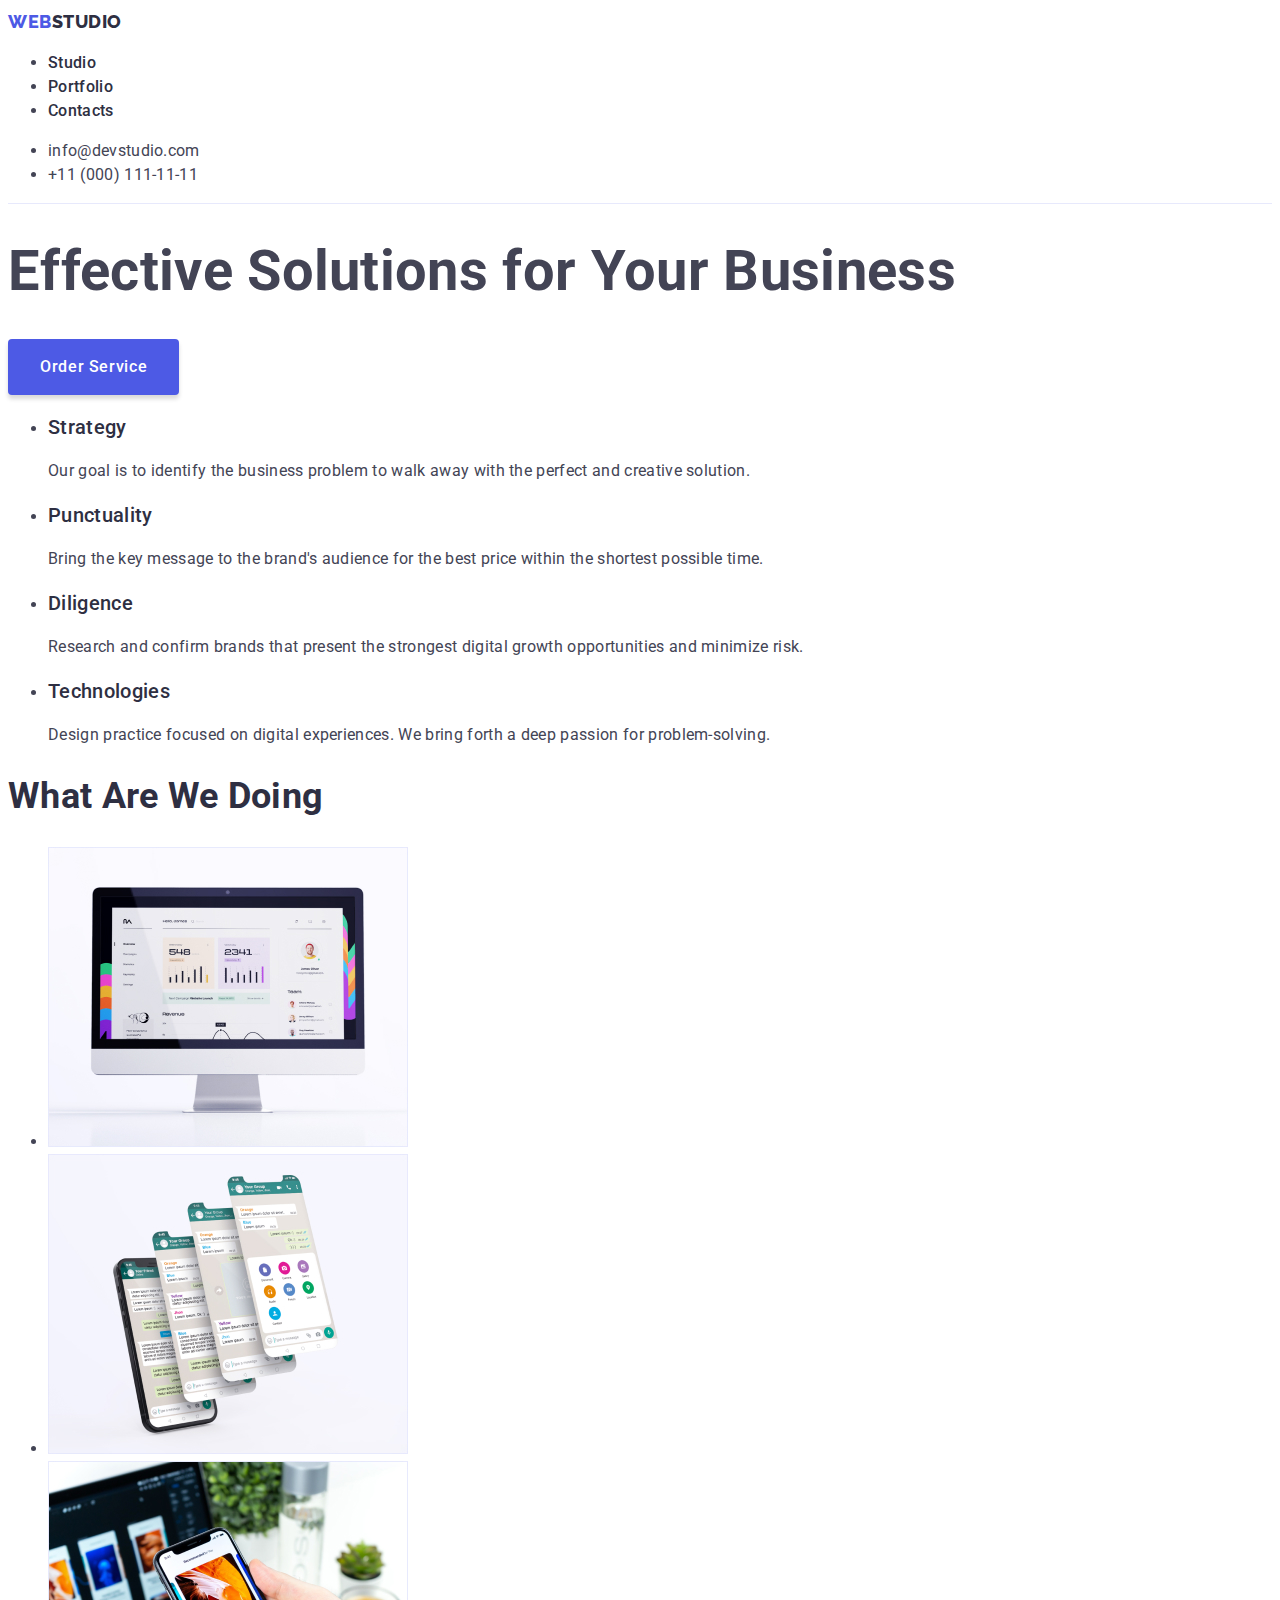
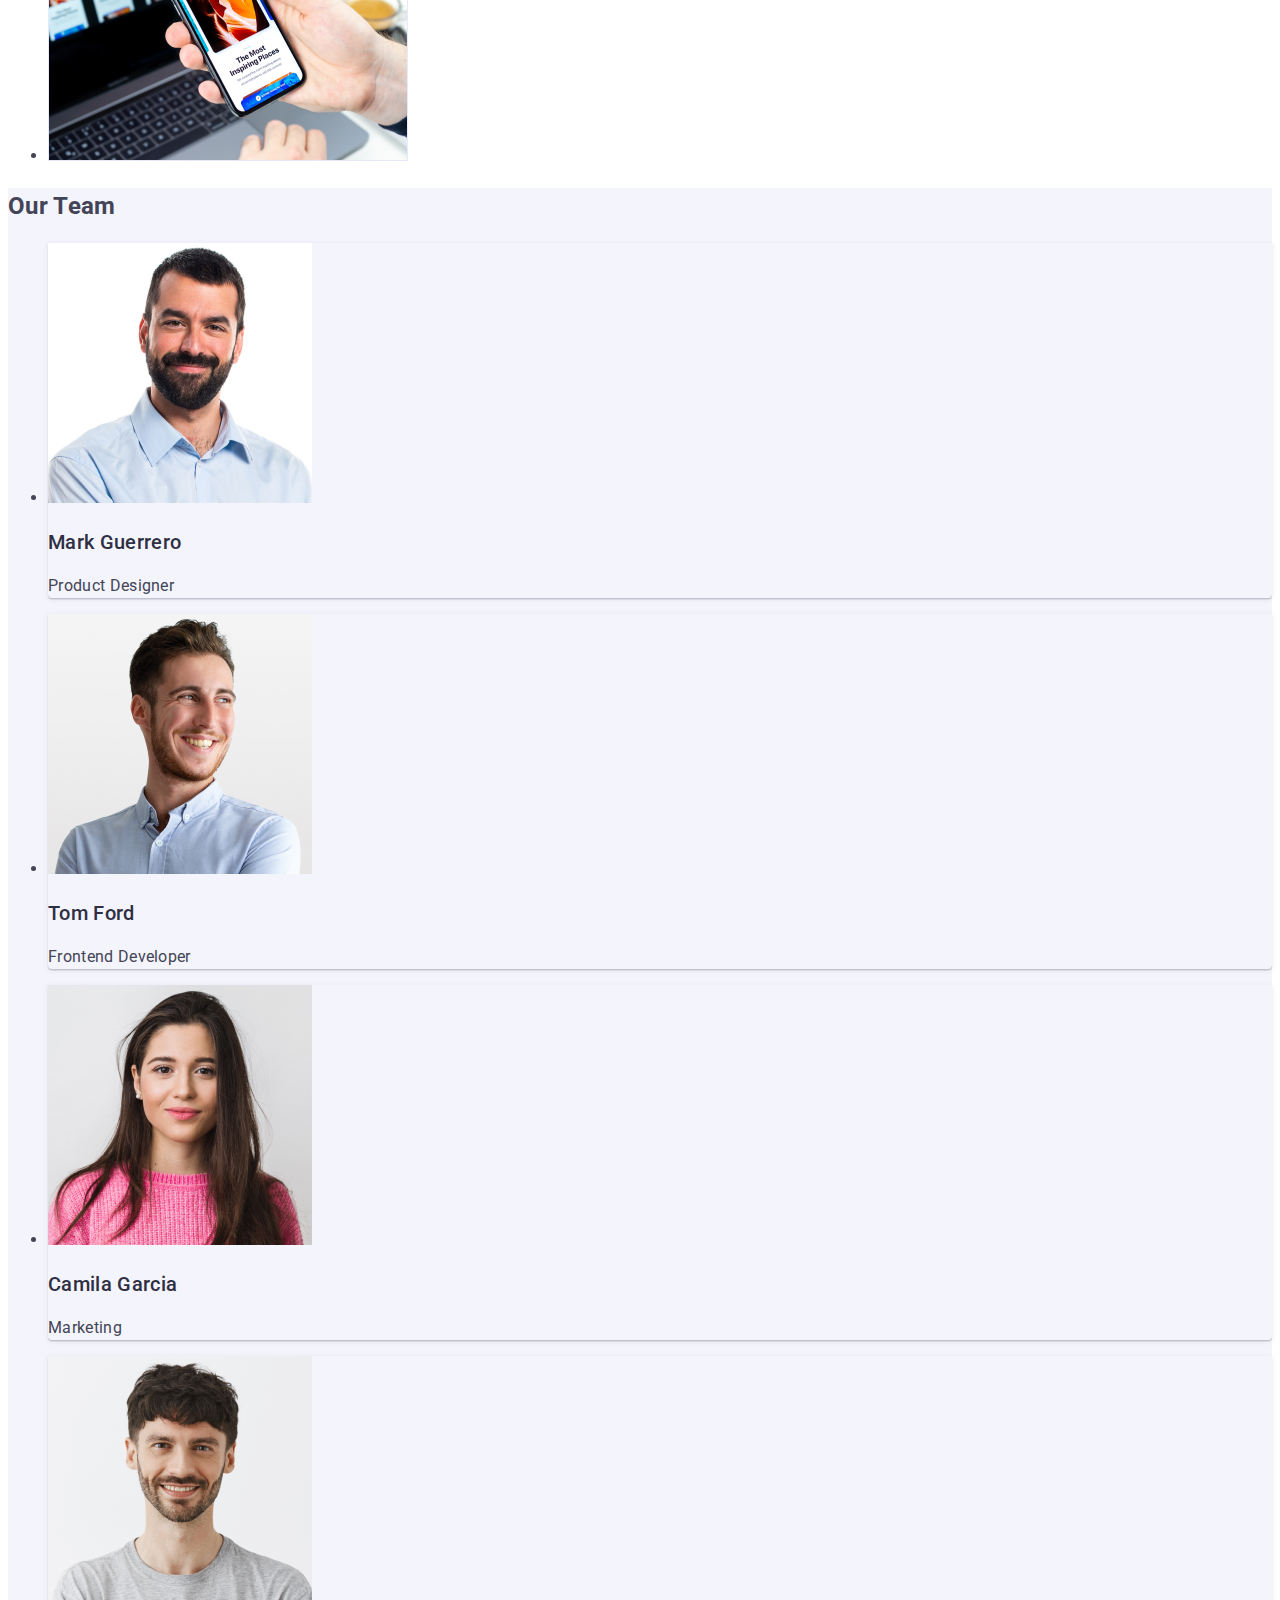
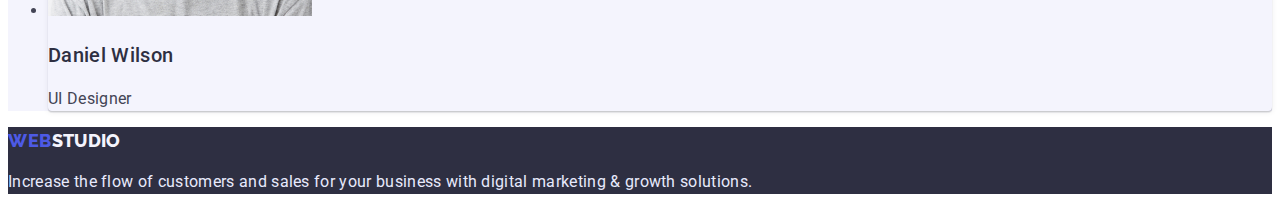
<file: index.html>
<!DOCTYPE html>
<html lang="en">
  <head>
    <title>WebStudio</title>
    <meta charset="UTF-8" />
    <meta http-equiv="X-UA-Compatible" content="IE=edge" />
    <meta name="viewport" content="width=device-width, initial-scale=1.0" />
    <link rel="preconnect" href="https://fonts.googleapis.com">
    <link rel="preconnect" href="https://fonts.gstatic.com" crossorigin>
    <link href="https://fonts.googleapis.com/css2?family=Montserrat:wght@200;300;400;500;600&family=Roboto:wght@100;300;400;500;700&display=swap" rel="stylesheet">
    <link rel="preconnect" href="https://fonts.googleapis.com">
    <link rel="preconnect" href="https://fonts.gstatic.com" crossorigin>
    <link href="https://fonts.googleapis.com/css2?family=Montserrat:wght@200;300;400;500;600&family=Raleway:wght@200;300;400;500;600;700;800&family=Roboto:wght@100;300;400;500;700&display=swap" rel="stylesheet">
    <!-- <link rel="stylesheet" href="./css/reset.css"> -->
    <link rel="stylesheet" href="./css/styles.css">
  </head>
  <body>
    <header class="header">
      <nav>
        <a href="./index.html" class="logo"><span class="web">web</span><span class="studio">studio</span></a>

        <ul class="site_nav">
          <li><a href="">Studio</a></li>
          <li><a href="" class="portfolio">Portfolio</a></li>
          <li><a href="">Contacts</a></li>
        </ul>
      </nav>
      <address>
        <ul class="contact_info">
          <li class="email"><a href="mailto:info@devstudio.com">info@devstudio.com</a></li>
          <li class="phone_number"><a href="tel:+110001111111">+11 (000) 111-11-11</a></li>
        </ul>
      </address>
    </header>
    
    <main>
      <!-- Section Hero -->
      <section>
        <h1 class="hero_h1">Effective Solutions for Your Business</h1>
        <button type="button" class="order_button"><span class="order_text">Order Service</span></button>
      </section>
      <!-------------->

      <!-- Section1 -->
      <section>
        <ul>
          <li class="feature">
            <h3>Strategy</h3>
            <p>
              Our goal is to identify the business problem to walk away with the
              perfect and creative solution.
            </p>
          </li>
          <li class="feature">
            <h3>Punctuality</h3>
            <p>
              Bring the key message to the brand's audience for the best price
              within the shortest possible time.
            </p>
          </li>
          <li class="feature">
            <h3>Diligence</h3>
            <p>
              Research and confirm brands that present the strongest digital
              growth opportunities and minimize risk.
            </p>
          </li>
          <li class="feature">
            <h3>Technologies</h3>
            <p>
              Design practice focused on digital experiences. We bring forth a
              deep passion for problem-solving.
            </p>
          </li>
        </ul>
      </section>
      <!-------------->

      <!-- Section2 -->
      <section class="examples_section">
        <h2>What are we doing</h2>
        <ul>
          <li><img src="./images/img_1.jpg" alt="img_1" width="360"></li>
          <li><img src="./images/img_2.jpg" alt="img_2" width="360"></li>
          <li><img src="./images/img_3.jpg" alt="img_3" width="360"></li>
        </ul>
      </section>
      <!-------------->

      <!-- Section3 -->
      <section class="team_section">
        <h2>Our Team</h2>
        <ul class="team_section_ul">
          <li class="item">
            <img src="./images/team_card_1.jpg" alt="Mark_Guerrero" width="264">
            <h3>Mark Guerrero</h3>
            <p>Product Designer</p>
          </li>
          <li class="item">
            <img src="./images/team_card_2.jpg" alt="Tom_Ford" width="264">
            <h3>Tom Ford</h3>
            <p>Frontend Developer</p>
          </li>
          <li class="item">
            <img src="./images/team_card_3.jpg" alt="Camila_Garcia" width="264">
            <h3>Camila Garcia</h3>
            <p>Marketing</p>
          </li>
          <li class="item">
            <img src="./images/team_card_4.jpg" alt="Daniel_Wilson" width="264">
            <h3>Daniel Wilson</h3>
            <p>UI Designer</p>
          </li>
        </ul>
      </section>
      <!-------------->
    </main>

    <footer class="footer">
      <!-- Footer -->
      <a class="logo" href="./index.html"><span class="web">web</span><span class="studio_white">studio</span></a>
      <p>
        Increase the flow of customers and sales for your business with digital
        marketing & growth solutions.
      </p>
    </footer>

  </body>
</html>
</file>
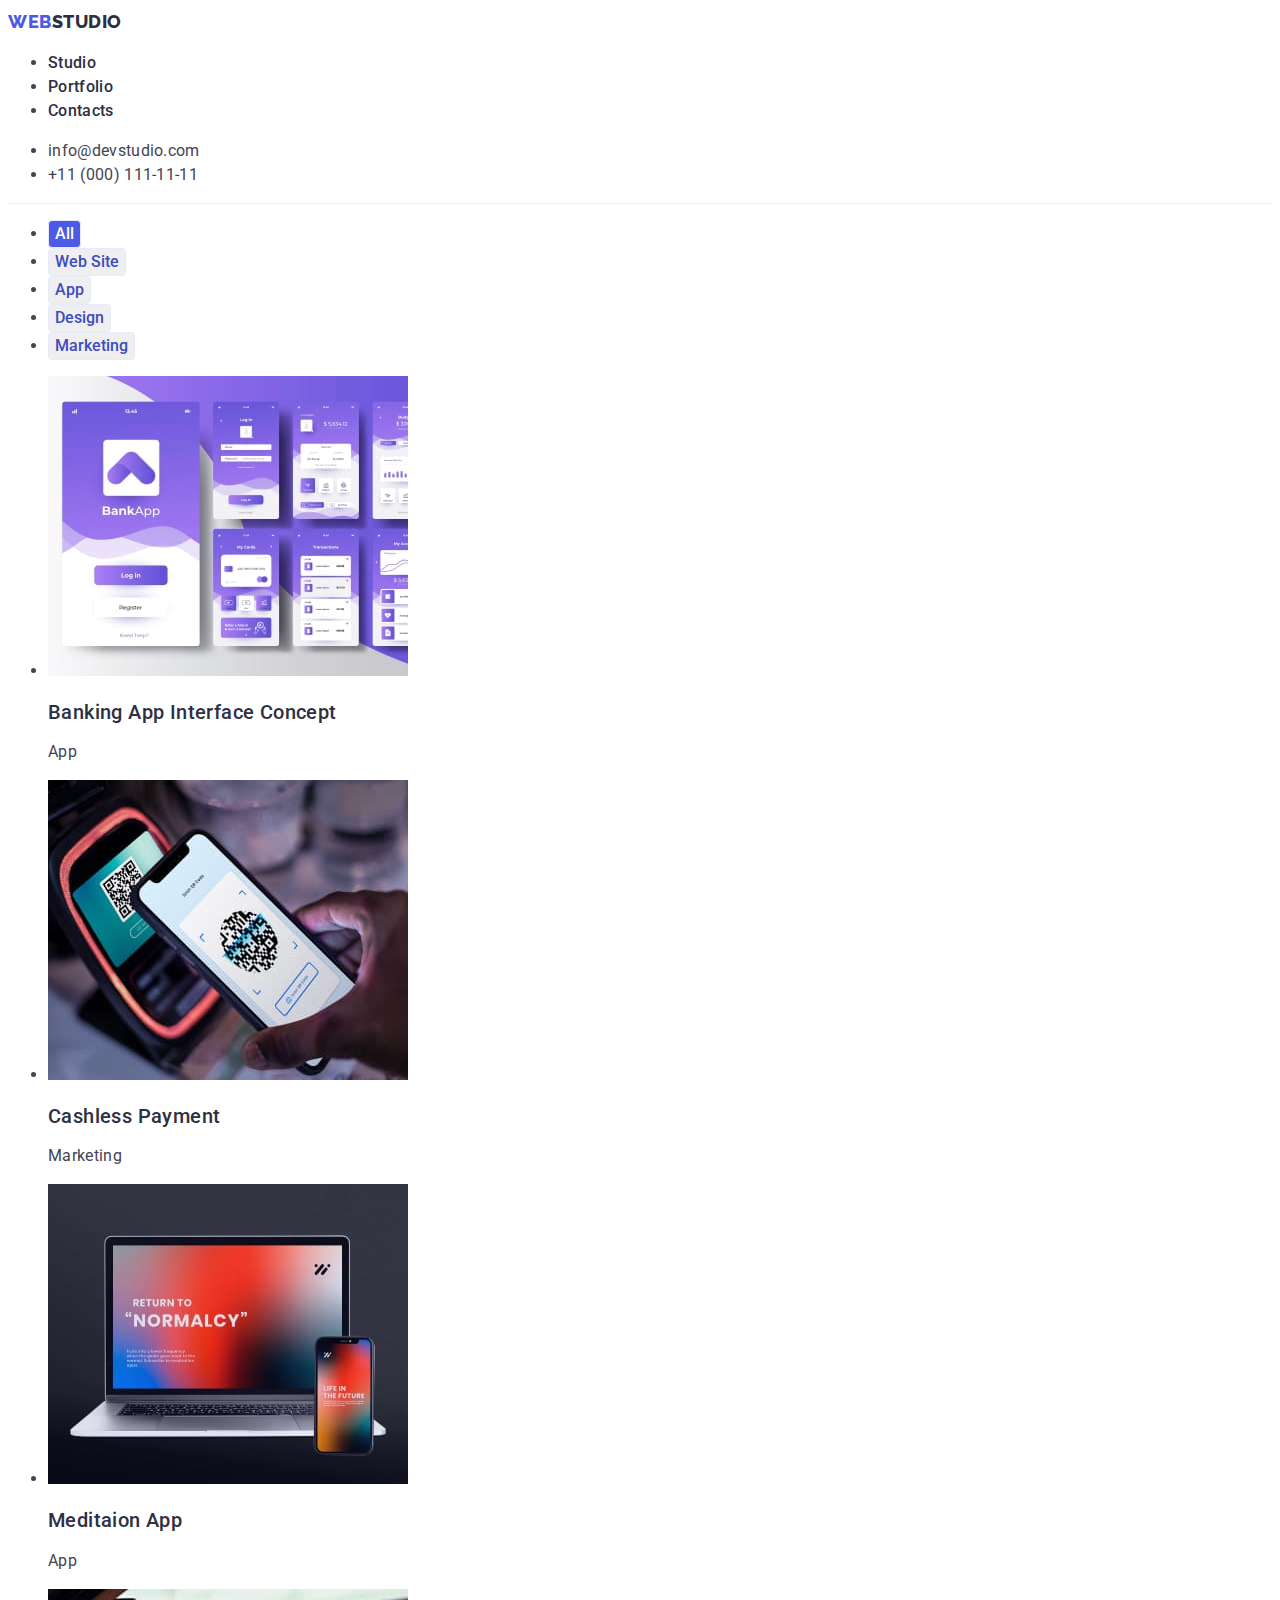
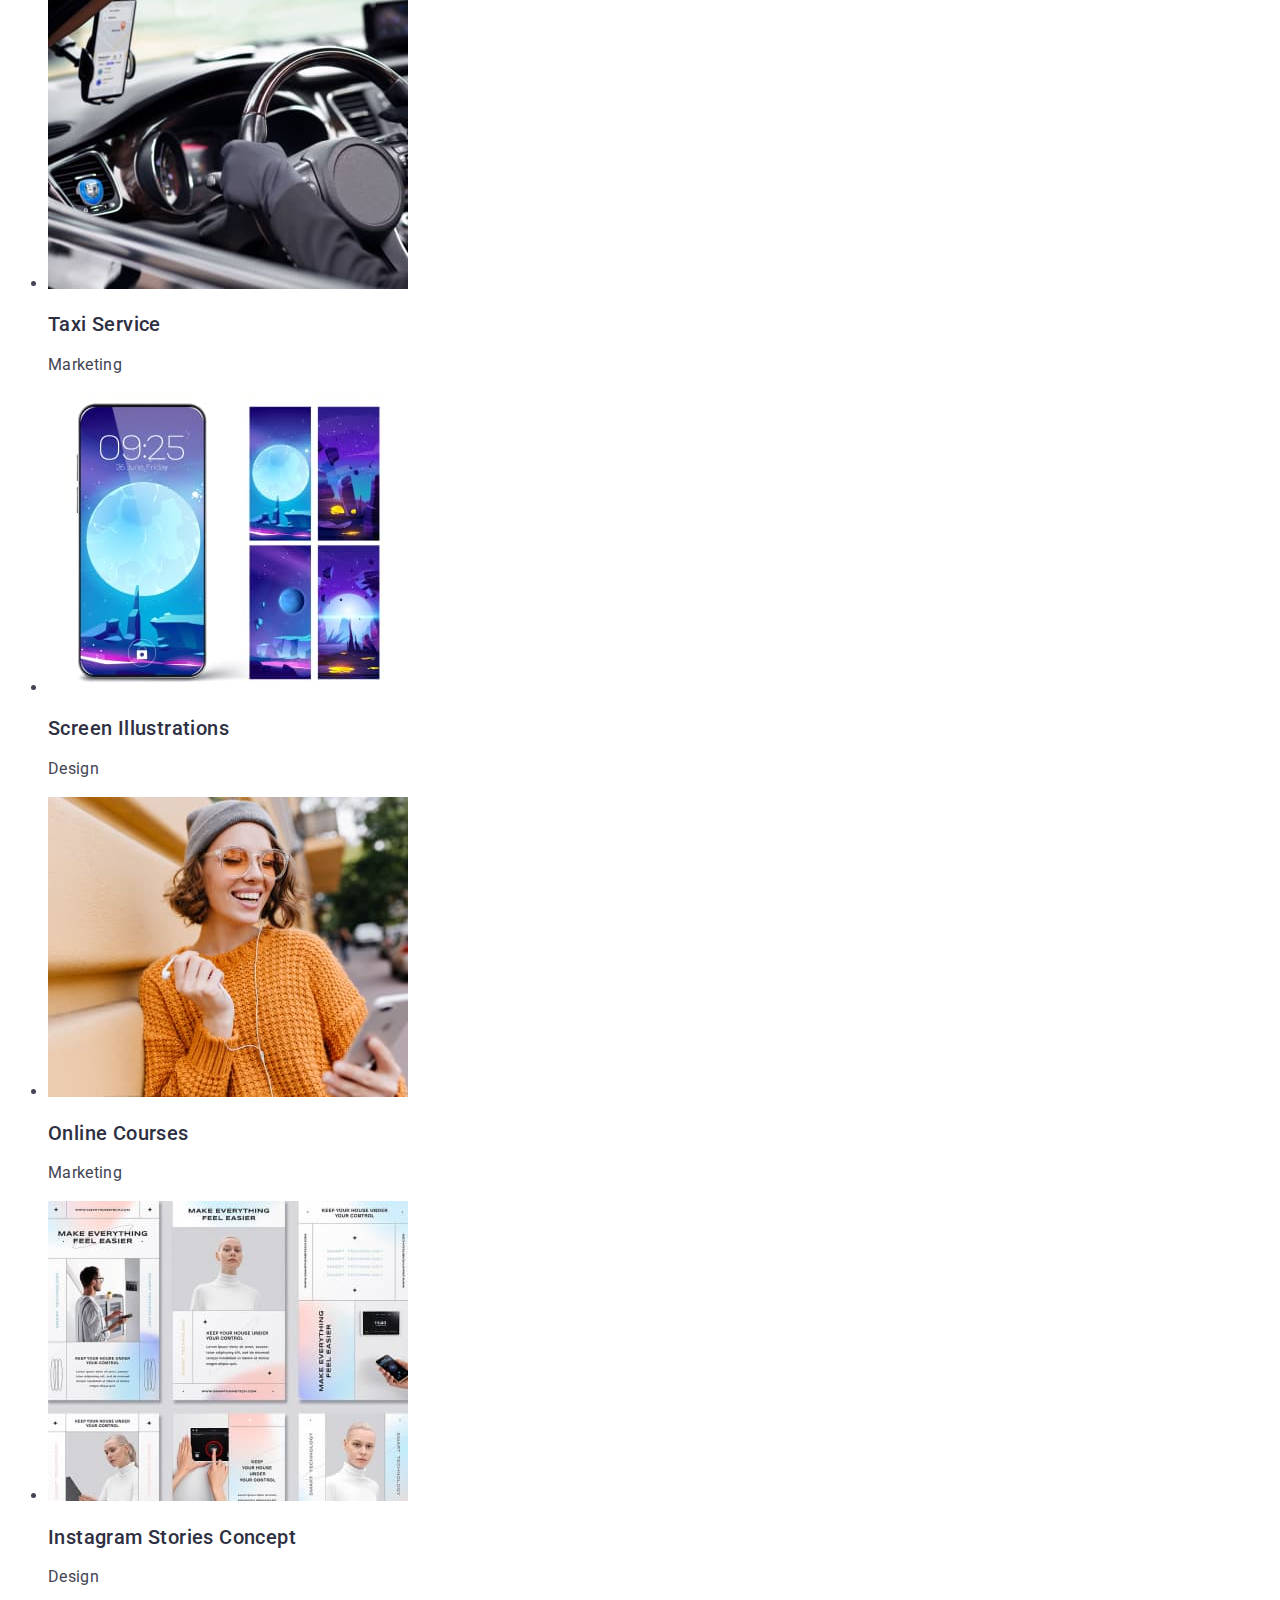
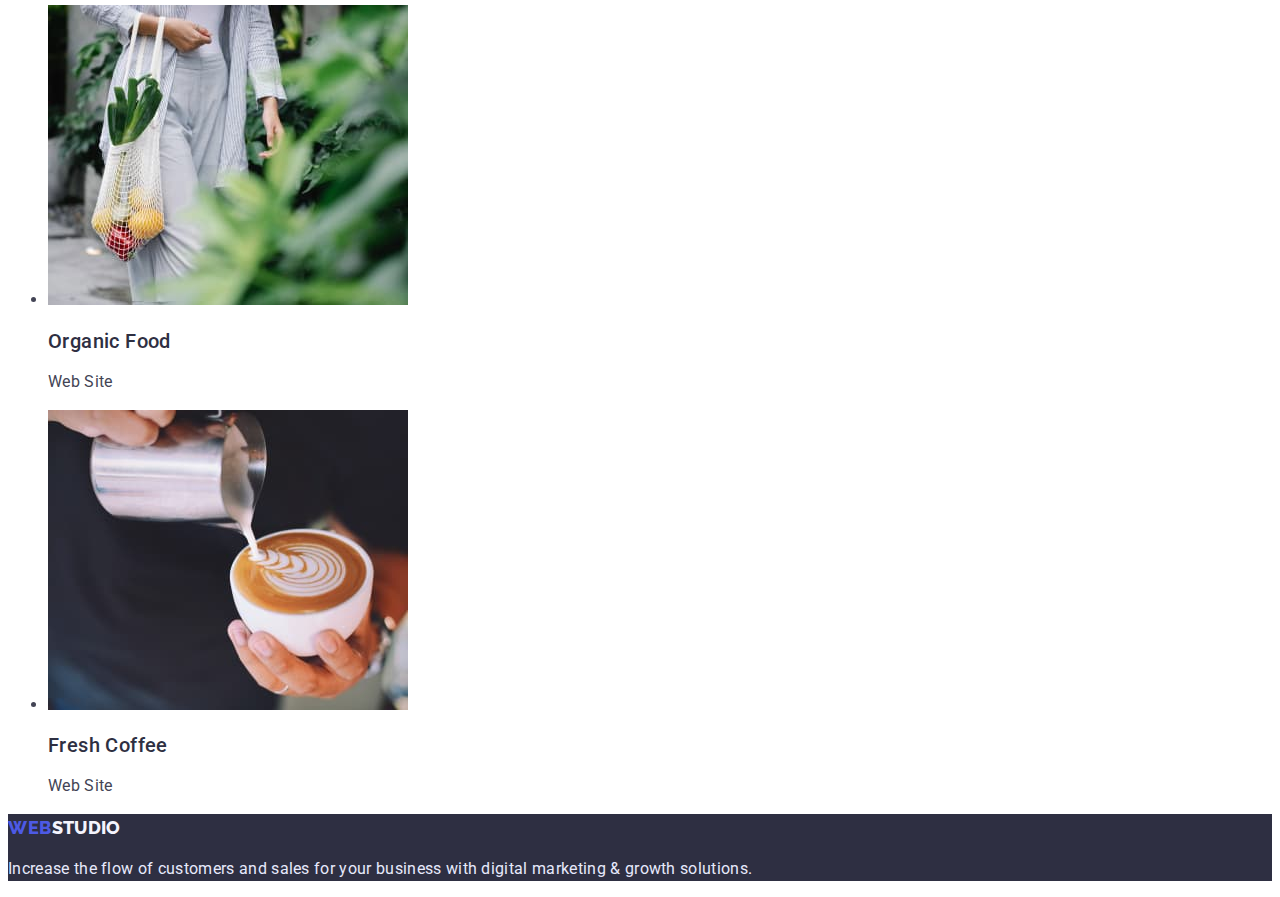
<file: portfolio.html>
<!DOCTYPE html>
<html lang="en">

<head>
    <title>WebStudio</title>
    <meta charset="UTF-8">
    <meta http-equiv="X-UA-Compatible" content="IE=edge">
    <meta name="viewport" content="width=device-width, initial-scale=1.0">
    <link rel="preconnect" href="https://fonts.googleapis.com">
    <link rel="preconnect" href="https://fonts.gstatic.com" crossorigin>
    <link href="https://fonts.googleapis.com/css2?family=Raleway:wght@800&family=Roboto:wght@400;500;700;900&display=swap" rel="stylesheet">
    <link rel="stylesheet" href="./css/styles.css" type="text/css">
    <!-- <link rel="stylesheet" href="./css/reset.css"> -->
</head>

<body>
    <header class="header">
        <nav>
            <a href="./index.html" class="logo"><span class="web">web</span><span class="studio">studio</span></a>
    
            <ul class="site_nav">
                <li><a href="">Studio</a></li>
                <li><a href="">Portfolio</a></li>
                <li><a href="">Contacts</a></li>
            </ul>
        </nav>
        <address>
            <ul class="contact_info">
                <li class="email"><a href="mailto:info@devstudio.com">info@devstudio.com</a></li>
                <li class="phone_number"><a href="tel:+110001111111">+11 (000) 111-11-11</a></li>
            </ul>
        </address>
    </header>
    <main>
        <section>
            <h1 hidden>Portfolio</h1>
            <ul>
                <li class="filter_button"><button type="button" class="filter-but">All</button></li>
                <li class="filter_button"><button type="button" class="filter-but">Web Site</button></li>
                <li class="filter_button"><button type="button" class="filter-but">App</button></li>
                <li class="filter_button"><button type="button" class="filter-but">Design</button></li>
                <li class="filter_button"><button type="button" class="filter-but">Marketing</button></li>
            </ul>
            <ul class="portfolio-ul">
                <li class="portfolio_item">
                    <img src="./images/Banking-App.jpg" alt="Banking-App" width="360">
                    <h2>Banking App Interface Concept</h2>
                    <p>App</p>
                </li>
                <li class="portfolio_item">
                    <img src="./images/Cashless-Payment.jpg" alt="Cashless-Payment" width="360">
                    <h2>Cashless Payment</h2>
                    <p>Marketing</p>
                </li>
                <li class="portfolio_item">
                    <img src="./images/Meditation-App.jpg" alt="Meditation-App" width="360">
                    <h2>Meditaion App</h2>
                    <p>App</p>
                </li>
            </ul>
            <ul class="portfolio-ul">
                <li class="portfolio_item">
                    <img src="./images/Taxi-Service.jpg" alt="Taxi-Service" width="360">
                    <h2>Taxi Service</h2>
                    <p>Marketing</p>
                </li>
                <li class="portfolio_item">
                    <img src="./images/Screen-Illustrations.jpg" alt="Screen-Illustrations" width="360">
                    <h2>Screen Illustrations</h2>
                    <p>Design</p>
                </li>
                <li class="portfolio_item">
                    <img src="./images/Online-Courses.jpg" alt="Online-Courses" width="360">
                    <h2>Online Courses</h2>
                    <p>Marketing</p>
                </li>
            </ul>
            <ul class="portfolio-ul">
                <li class="portfolio_item">
                    <img src="./images/InstaStories.jpg" alt="InstaStories" width="360">
                    <h2>Instagram Stories Concept</h2>
                    <p>Design</p>
                </li>
                <li class="portfolio_item">
                    <img src="./images/Organic-Food.jpg" alt="Organic-Food" width="360">
                    <h2>Organic Food</h2>
                    <p>Web Site</p>
                </li>
                <li class="portfolio_item">
                    <img src="./images/Coffee.jpg" alt="Fresh-Coffee" width="360">
                    <h2>Fresh Coffee</h2>
                    <p>Web Site</p>
                </li>
            </ul>
        </section>
    </main>
    <footer class="footer">
        <!-- Footer -->
        <a class="logo" href="./index.html"><span class="web">web</span><span class="studio_white">studio</span></a>
        <p>
            Increase the flow of customers and sales for your business with digital
            marketing & growth solutions.
        </p>
    </footer>
</body>

</html>
</file>
<file: css/styles.css>
:root {
    --main_color: #4d5ae5;
    --pressed_color: #404bbf;
    --dark_color: #2e2f42;
    --success_color: #31d0aa;
    --body_color: #434455;
    --secondary_color: #8e8f99;
    --accent_color: #e7e9fc;
    --light_color: #f4f4fd;
    --overlay_color: #2e2f4266;
    --hero_color: #2e2f42b2;
    --white_color: #ffffff;
    --modal_color: #fcfcfc;
}

body {
    color: var(--body_color);
    font-family: "Roboto", "Arial", sans-serif;
    line-height: 1.5;
    letter-spacing: 0.02em;
    font-size: 16px;
}

.header {
    border-bottom: 1px solid var(--accent_color);
    top: 0;
}
.logo {
    text-decoration: none;
    text-transform: uppercase;
}
.web,
.studio {
    font-family: "Raleway", sans-serif;
    font-style: normal;
    font-weight: 800;
    font-size: 18px;
    letter-spacing: 0.03em;
}
.site_nav a:active,
.site_nav a:hover,
.contact_info a:hover,
.contact_info a:active {
    color: var(--pressed_color);
    transition: 1.25s;
}

.contact_info:focus-within,
.site_nav:focus-within {
    color: var(--pressed_color);
    transition: 1.25s;
}

.web {
    color: var(--main_color);
    font-family: "Raleway", sans-serif;
}

.studio {
    color: var(--dark_color);
    font-family: "Raleway", sans-serif;
    font-style: normal;
    font-weight: 800;
    font-size: 18px;
}

.studio_white {
    color: var(--light_color);
    font-family: "Raleway", sans-serif;
    font-style: normal;
    font-weight: 800;
    font-size: 18px;
}

.site_nav {
    font-family: inherit;
    font-weight: 500;
}

.site_nav>li {
    font-weight: 500;
    font-size: 16px;
}
.email>a,
.phone_number>a {
    font-style: normal;
    font-size: 16px;
    color: var(--body_color);
}


.hero_h1 {
    font-weight: 700;
    font-size: 56px;
    line-height: 1.07;
}

.order_button {
    background-color: var(--main_color);
    border-radius: 4px;
    box-shadow: 0px 4px 4px rgba(0, 0, 0, 0.15);
    border: none;
    padding: 16px 32px;
    cursor: pointer;
}

.order_button:hover {
    background-color: var(--pressed_color);
    transition: 2s;
}

.order_text {
    font-family: "Roboto", sans-serif;
    font-weight: 500;
    font-size: 16px;
    line-height: 1.5;
    letter-spacing: 0.04em;
    color: var(--white_color);
}

.site_nav a {
    text-decoration: none;
    color: var(--dark_color);
}

.contact_info a {
    text-decoration: none;
}

.feature>h3 {
    font-weight: 500;
    font-size: 20px;
    line-height: 1.2;
    color: var(--dark_color);
}

.examples_section>h2 {
    font-weight: 700;
    font-size: 36px;
    line-height: 1.11;
    color: var(--dark_color);
    text-transform: capitalize;
}

.team_section {
    background-color: var(--light_color);
}

.team-section>h2 {
    font-weight: 700;
    font-size: 36px;
    line-height: 1.11;
    text-transform: capitalize;
    color: var(--dark_color);
}

.team_section_ul>h3 {
    font-weight: 500;
    font-size: 20px;
    line-height: 1.2;
}

.item {
    box-shadow: 0px 1px 6px rgba(46, 47, 66, 0.08), 0px 1px 1px rgba(46, 47, 66, 0.16), 0px 2px 1px rgba(46, 47, 66, 0.08);
    border-radius: 0px 0px 4px 4px;
}

.item h3 {
    font-weight: 500;
    font-size: 20px;
    line-height: 1.2;
    color: var(--dark_color);
}
.footer{
    background-color: var(--dark_color);
}
.footer p {
    color: var(--accent_color);
}






.filter_button>button {
    border: 1px solid var(--accent_color);
    border-radius: 4px;
    color: var(--pressed_color);
    font-family: inherit;
    font-weight: 500;
    font-size: 16px;
    line-height: 1.5;
    transition: 0.5s;
}

.filter_button>button:hover {
    cursor: pointer;
    box-shadow: 0px 3px 1px rgba(0, 0, 0, 0.1), 0px 2px 1px rgba(0, 0, 0, 0.08), 0px 2px 2px rgba(0, 0, 0, 0.12);
    transition: 0.5s;
}

.filter_button:first-child>button {
    color: var(--white_color);
    background-color: var(--main_color);
}

.portfolio_item h2 {
    color: var(--dark_color);
    font-weight: 500;
    font-size: 20px;
    line-height: 1.2;
    letter-spacing: 0.02em;
    font-family: inherit;
}
</file>
